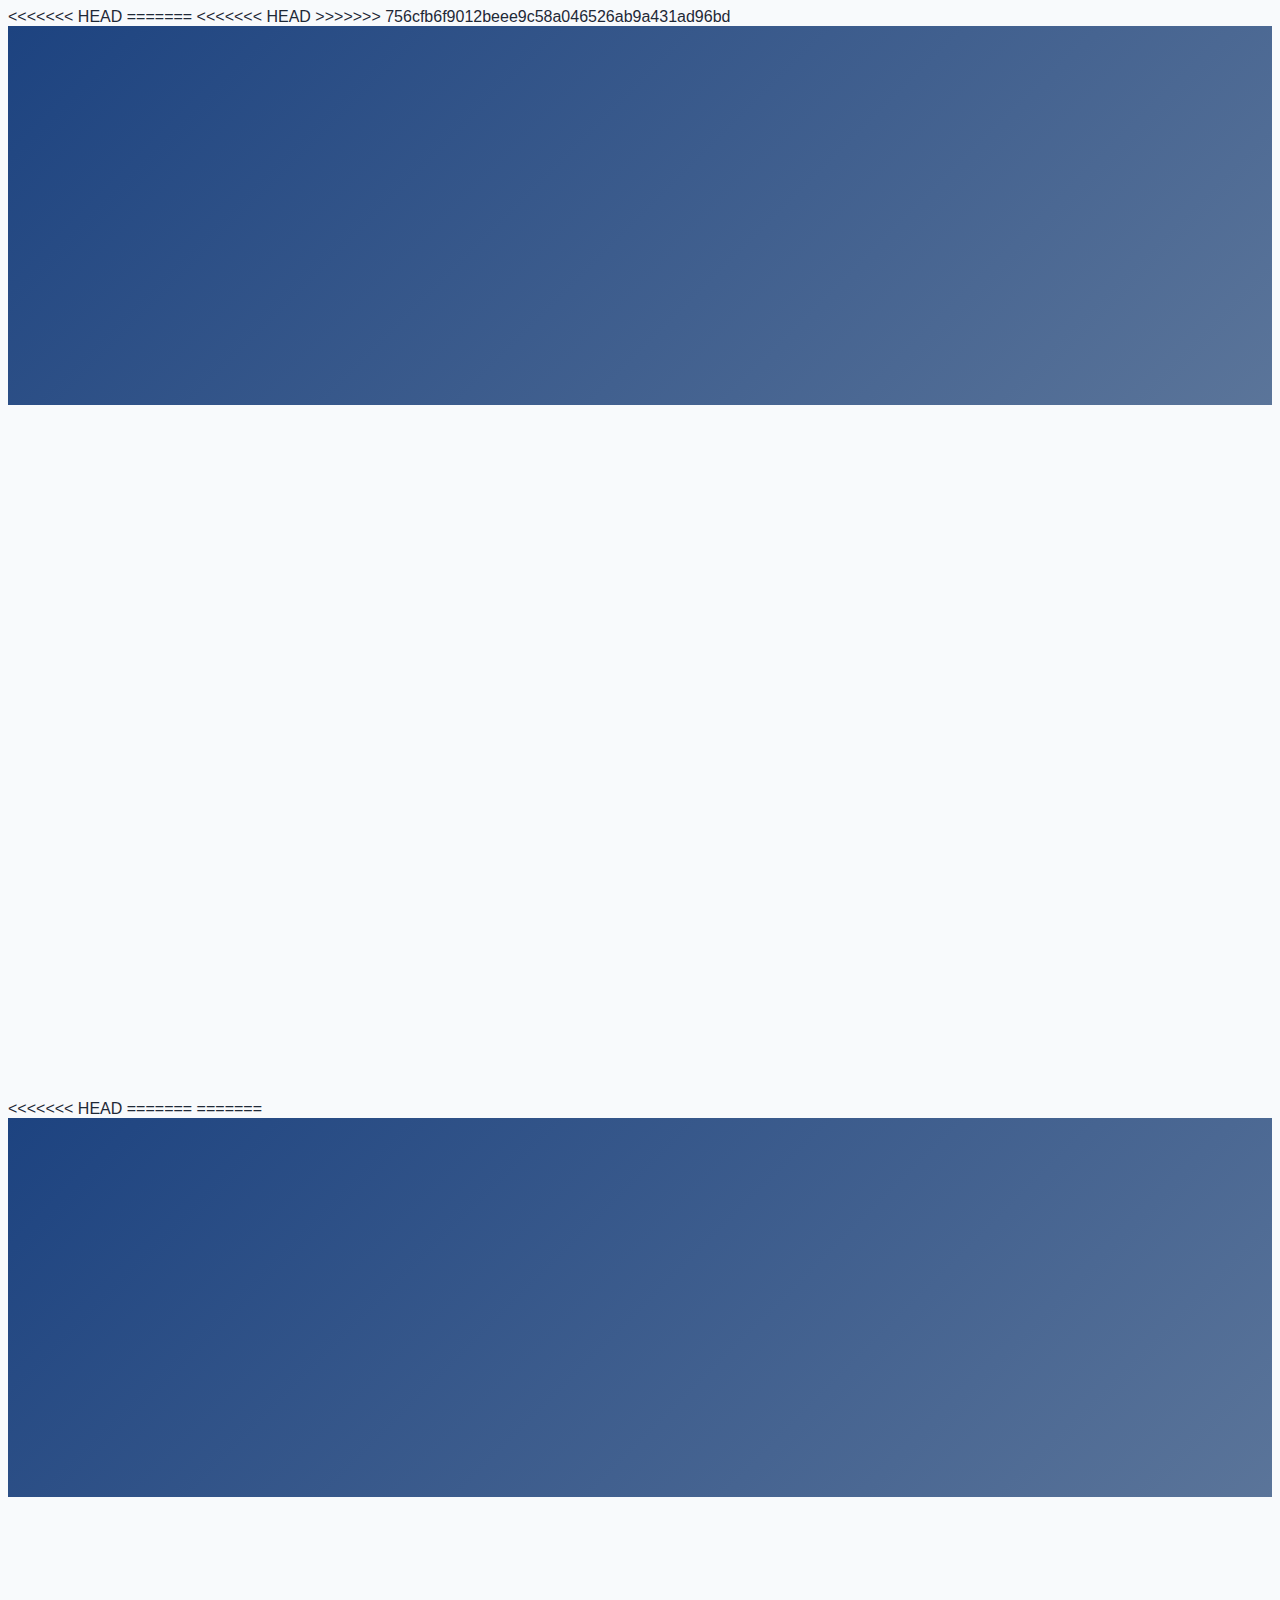
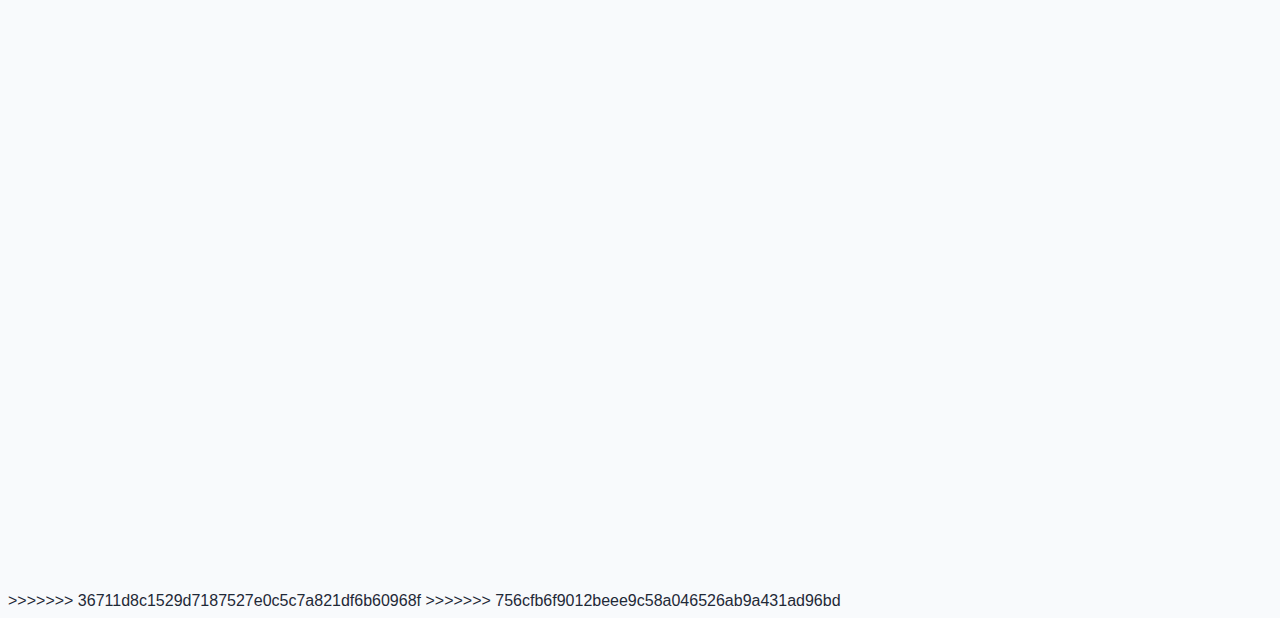
<file: contact.html>
<<<<<<< HEAD
=======
<<<<<<< HEAD
>>>>>>> 756cfb6f9012beee9c58a046526ab9a431ad96bd
<!DOCTYPE html>
<html lang="en">

<head>
  <meta charset="UTF-8">
  <meta name="viewport" content="width=device-width, initial-scale=1.0">
  <title>Mubique - Contact</title>
  <link rel="stylesheet" href="assets/css/main.css">
  <link rel="stylesheet" href="assets/css/header.css">
  <link rel="stylesheet" href="assets/css/footer.css">
  <link rel="stylesheet" href="assets/css/contact.css">
</head>

<body>


  <!-- Hero Section -->
  <section id="hero-contact">
    <div class="hero-contact-container">
      <div class="hero-contact-content">
        <h1>Get in Touch</h1>
        <p>Questions or ready to collaborate? Fill out the form below or reach us on WhatsApp directly.</p>
        <a href="#contact-form-section" class="btn btn-primary">Contact Us</a>
      </div>
  </section>

   <!-- Contact Form Section -->
    <section id="contact-form-section">
      <div class="container">
        <div class="contact-card animate-up">
          <form id="contact-form">
            <h2>Contact Us</h2>
            <div class="form-group"> <label for="name">Name</label> <input type="text" id="name" name="name"
                placeholder="Your Name" required> </div>
            <div class="form-group"> <label for="email">Email</label> <input type="email" id="email" name="email"
                placeholder="Your Email" required> </div>
            <div class="form-group"> <label for="message">Message</label> <textarea id="message" name="message"
                placeholder="Your Message" required></textarea> </div> <button type="submit"
              class="btn btn-primary">Send Message</button> <a href="https://wa.me/923307671777?text=Hello%2C%0AI%20want%20to%20know%20more%20about%20your%20services.%0AThanks!" 
   target="_blank" class="btn btn-whatsapp">
   Chat on WhatsApp
</a>
          </form>
        </div>
      
      </div>
    </section>


    <!-- Import Header & Footer -->
<<<<<<< HEAD
=======
=======
<!DOCTYPE html>
<html lang="en">

<head>
  <meta charset="UTF-8">
  <meta name="viewport" content="width=device-width, initial-scale=1.0">
  <title>Mubique - Contact</title>
  <link rel="stylesheet" href="assets/css/main.css">
  <link rel="stylesheet" href="assets/css/header.css">
  <link rel="stylesheet" href="assets/css/footer.css">
  <link rel="stylesheet" href="assets/css/contact.css">
</head>

<body>


  <!-- Hero Section -->
  <section id="hero-contact">
    <div class="hero-contact-container">
      <div class="hero-contact-content">
        <h1>Get in Touch</h1>
        <p>Questions or ready to collaborate? Fill out the form below or reach us on WhatsApp directly.</p>
        <a href="#contact-form-section" class="btn btn-primary">Contact Us</a>
      </div>
  </section>

   <!-- Contact Form Section -->
    <section id="contact-form-section">
      <div class="container">
        <div class="contact-card animate-up">
          <form id="contact-form">
            <h2>Contact Us</h2>
            <div class="form-group"> <label for="name">Name</label> <input type="text" id="name" name="name"
                placeholder="Your Name" required> </div>
            <div class="form-group"> <label for="email">Email</label> <input type="email" id="email" name="email"
                placeholder="Your Email" required> </div>
            <div class="form-group"> <label for="message">Message</label> <textarea id="message" name="message"
                placeholder="Your Message" required></textarea> </div> <button type="submit"
              class="btn btn-primary">Send Message</button> <a href="https://wa.me/923307671777?text=Hello%2C%0AI%20want%20to%20know%20more%20about%20your%20services.%0AThanks!" 
   target="_blank" class="btn btn-whatsapp">
   Chat on WhatsApp
</a>
          </form>
        </div>
      
      </div>
    </section>


    <!-- Import Header & Footer -->
>>>>>>> 36711d8c1529d7187527e0c5c7a821df6b60968f
>>>>>>> 756cfb6f9012beee9c58a046526ab9a431ad96bd
    <script src="assets/js/import-components.js"></script>
</file>
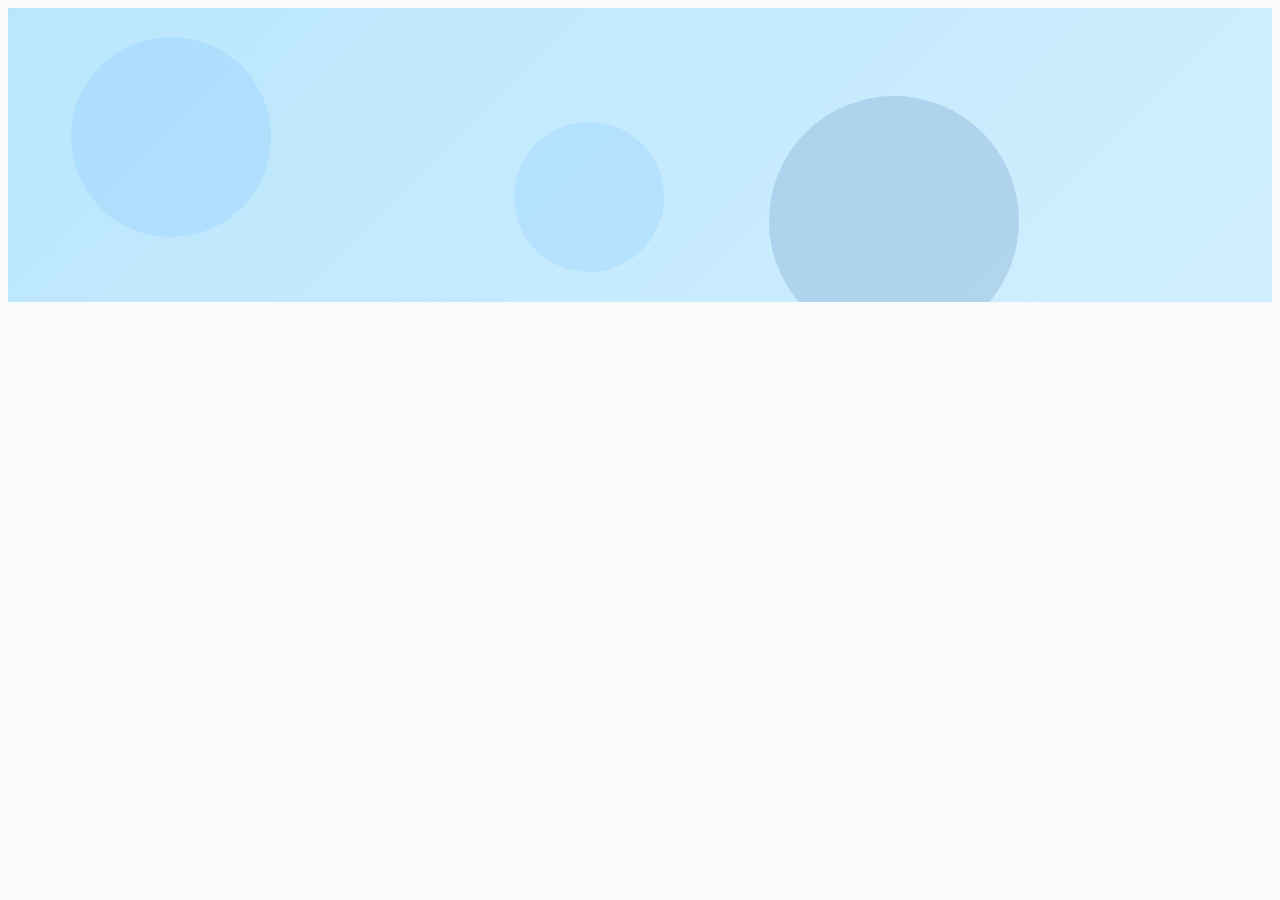
<file: events.html>
<!DOCTYPE html>
<html lang="en">
<head>
  <meta charset="UTF-8">
  <meta name="viewport" content="width=device-width, initial-scale=1.0">
  <title>Mubique - Events</title>
  <link rel="stylesheet" href="assets/css/main.css">
  <link rel="stylesheet" href="assets/css/header.css">
  <link rel="stylesheet" href="assets/css/footer.css">
  <link rel="stylesheet" href="assets/css/events.css">
</head>
<body>


 <!-- Hero Section -->
<section id="hero-events">
  <div class="hero-events-container">
    <h1 class="gradient-text animate-fade">Upcoming Events</h1>
    <p class="animate-fade delay-1">Stay updated with our latest workshops, webinars, and tech meetups.</p>

    <!-- Animated background shapes -->
    <div class="hero-shape shape1"></div>
    <div class="hero-shape shape2"></div>
    <div class="hero-shape shape3"></div>
  </div>
</section>

<!-- Events List Section -->
<section id="events-list">
  <div class="container grid">
    <div class="event-card animate-up glass-card">
      <h3>Web Development Workshop</h3>
      <p><strong>Date:</strong> 15 Dec 2025 | <strong>Location:</strong> Islamabad</p>
      <p>Hands-on workshop for modern web technologies and frameworks.</p>
      <a href="#" class="btn-primary">Register Now</a>
    </div>

    <div class="event-card animate-up glass-card delay-1">
      <h3>Digital Marketing Webinar</h3>
      <p><strong>Date:</strong> 22 Dec 2025 | <strong>Location:</strong> Online</p>
      <p>Learn latest strategies for SEO, social media, and PPC campaigns.</p>
      <a href="#" class="btn-primary">Register Now</a>
    </div>

    <div class="event-card animate-up glass-card delay-2">
      <h3>Mobile App Meetup</h3>
      <p><strong>Date:</strong> 30 Dec 2025 | <strong>Location:</strong> Lahore</p>
      <p>Networking event for mobile app developers and UI/UX designers.</p>
      <a href="#" class="btn-primary">Register Now</a>
    </div>
  </div>
</section>


  <!-- Import Header & Footer -->
<script src="assets/js/import-components.js"></script>
</file>
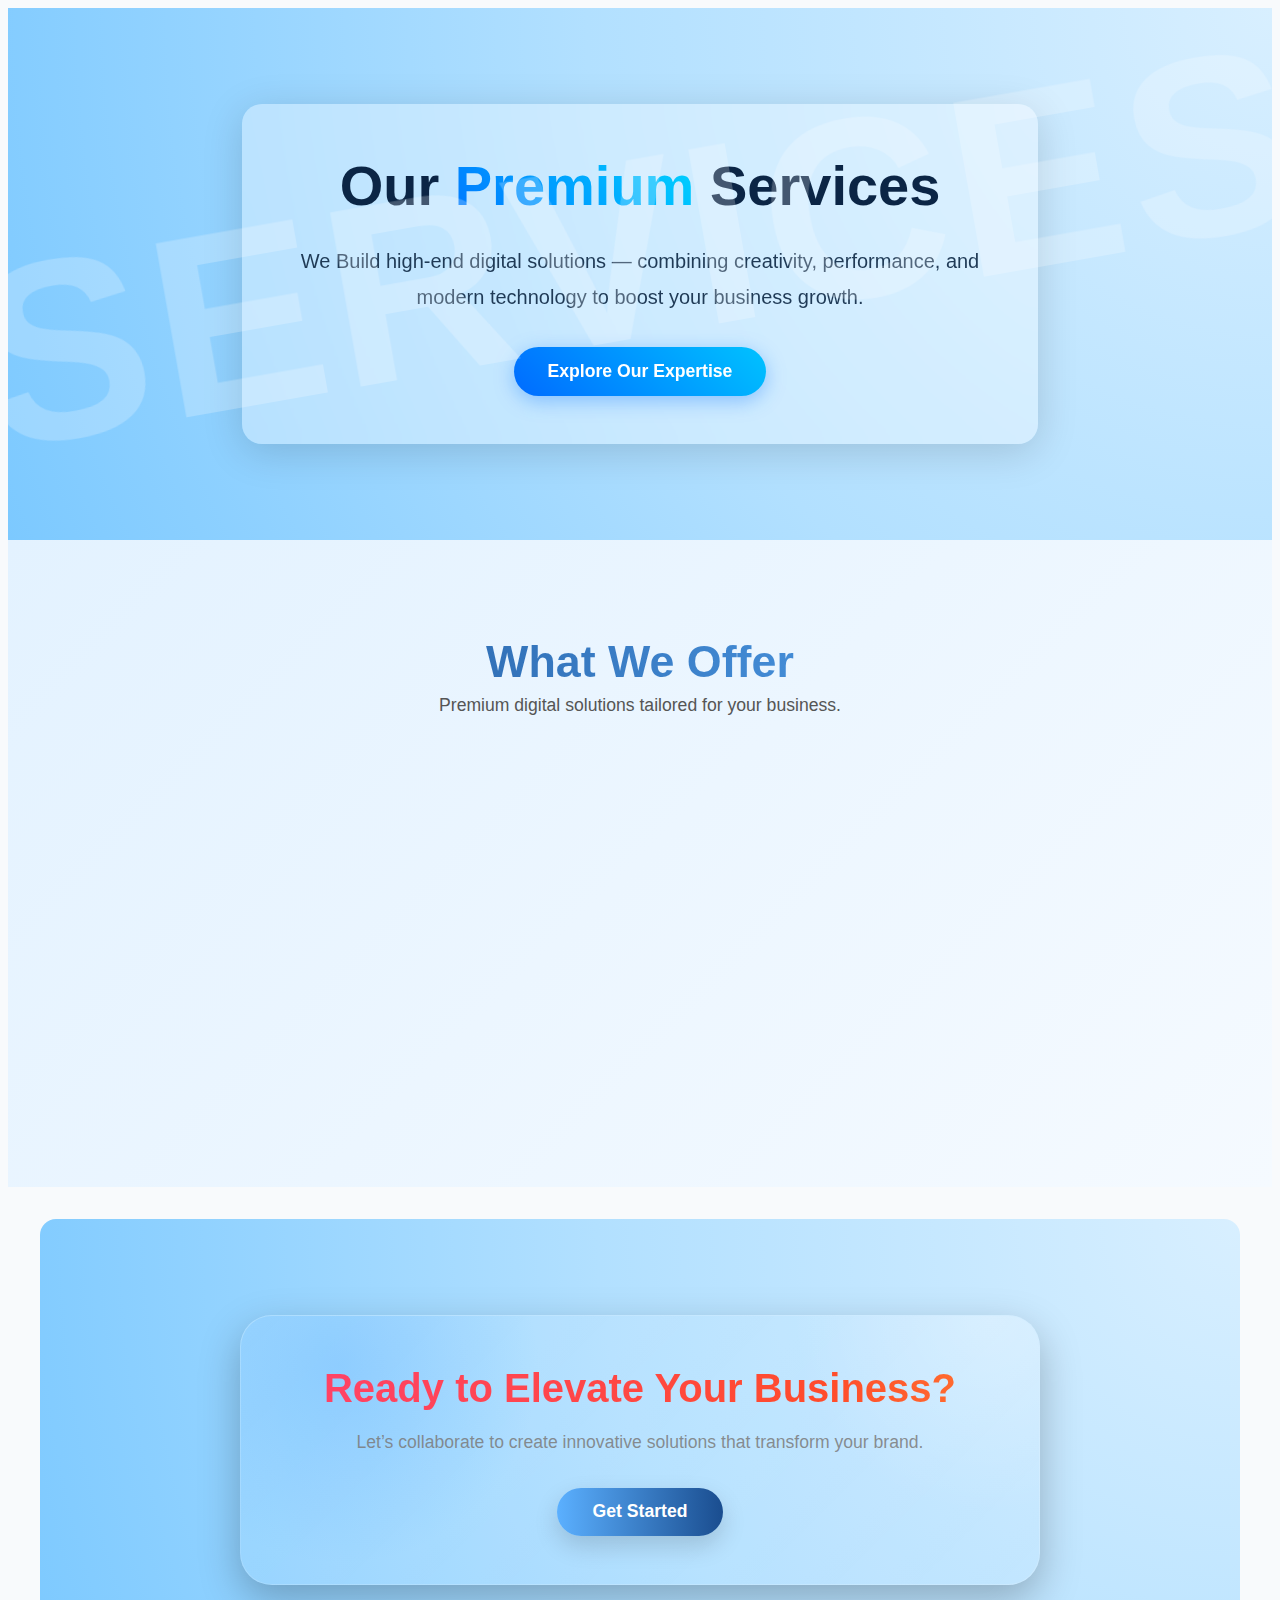
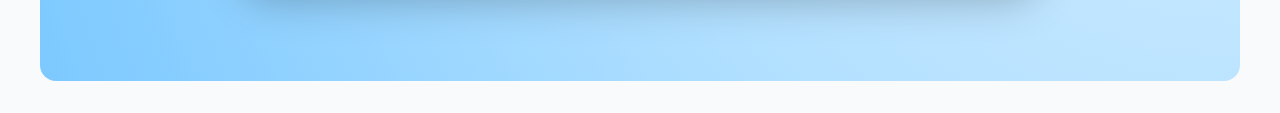
<file: services.html>
<!DOCTYPE html>
<html lang="en">
<head>
  <meta charset="UTF-8">
  <meta name="viewport" content="width=device-width, initial-scale=1.0">
  <title>Mubique - Services</title>
  <link rel="stylesheet" href="assets/css/main.css">
  <link rel="stylesheet" href="assets/css/header.css">
  <link rel="stylesheet" href="assets/css/footer.css">
  <link rel="stylesheet" href="assets/css/services.css">
  <link rel="stylesheet" href="https://cdnjs.cloudflare.com/ajax/libs/font-awesome/6.5.0/css/all.min.css">

</head>
<body>
  
  <!-- Hero Section -->
  <section id="hero-services">
  <div class="floating-background-text">SERVICES</div>

  <div class="hero-services-content">
    <h1 class="hero-title">
      Our <span>Premium</span> Services
    </h1>

    <p class="hero-subtitle">
      We Build high-end digital solutions — combining creativity, performance,
      and modern technology to boost your business growth.
    </p>

    <a href="#services" class="hero-btn">Explore Our Expertise</a>
  </div>
</section>


<!-- Next-Level Services Cards Section -->
<section id="services-cards">
  <div class="container">
    <h2 class="services-title">What We Offer</h2>
    <p class="services-subtitle">Premium digital solutions tailored for your business.</p>

    <div class="cards-grid">

      <div class="service-card pro-card">
        <div class="icon-box">
          <i class="fas fa-code"></i>
        </div>
        <h3>Web Development</h3>
        <p>High-performance, responsive websites using modern UI/UX and secure backend architecture.</p>
      </div>

      <div class="service-card pro-card delay-1">
        <div class="icon-box">
          <i class="fas fa-mobile-alt"></i>
        </div>
        <h3>Mobile App Development</h3>
        <p>Beautiful, fast, and scalable apps for Android & iOS with next-gen user experience.</p>
      </div>

      <div class="service-card pro-card delay-2">
        <div class="icon-box">
          <i class="fas fa-user-tie"></i>
        </div>
        <h3>Virtual Assistance</h3>
        <p>Professional support to manage tasks, schedule, operations & boost your productivity.</p>
      </div>

      <div class="service-card pro-card delay-3">
        <div class="icon-box">
          <i class="fas fa-bullhorn"></i>
        </div>
        <h3>Digital Marketing</h3>
        <p>Scale your brand using SEO, ads, and strategic campaigns designed for maximum ROI.</p>
      </div>

    </div>
  </div>
</section>

<!-- Advanced Services CTA Section -->
<!-- Ultra-Pro Advanced Services CTA -->
<section id="services-cta">
  <div class="cta-container animate-fade">
    <div class="cta-glass">
      <h2 class="cta-title" id="animated-title">Ready to Elevate Your Business?</h2>
      <p class="cta-subtitle">Let’s collaborate to create innovative solutions that transform your brand.</p>
      <a href="contact.html" class="btn btn-gradient">Get Started</a>
    </div>
  </div>
</section>

  

  <script src="assets/js/import-components.js"></script>
</body>
</html>
</file>
<file: assets/css/header.css>
<<<<<<< HEAD
=======
<<<<<<< HEAD
>>>>>>> 756cfb6f9012beee9c58a046526ab9a431ad96bd
#header {
  position: sticky;
  top: 0;
  width: 100%;
  background: linear-gradient(135deg,#1A4D8F,#5BB0FF);
  box-shadow: 0 5px 20px rgba(0,0,0,0.15);
  z-index: 1000;
  transition: all 0.3s ease;
  font-family: 'Poppins', sans-serif;
}
.header-container {
  max-width: 1200px;
  margin: auto;
  display: flex;
  justify-content: space-between;
  align-items: center;
  padding: 1rem 2rem;
}
.logo {
  font-size: 2rem;
  font-weight: 700;
  color: #fff;
  text-decoration: none;
  letter-spacing: 1px;
  transition: transform 0.3s;
}
.logo:hover { transform: scale(1.1); }
.nav-links {
  display: flex;
  gap: 1.8rem;
  list-style: none;
}
.nav-links li {
  position: relative;
}
.nav-links li a {
  color: #fff;
  text-decoration: none;
  font-weight: 600;
  padding: 0.5rem 0;
  transition: color 0.3s;
}
.nav-links li a:hover { color: #FFD700; }
.dropdown-menu {
  position: absolute;
  top: 100%;
  left: 0;
  background: #1A4D8F;
  display: none;
  flex-direction: column;
  min-width: 180px;
  border-radius: 5px;
  overflow: hidden;
  box-shadow: 0 5px 15px rgba(0,0,0,0.2);
}
.dropdown-menu li a {
  padding: 0.8rem 1rem;
  display: block;
  color: #fff;
  transition: background 0.3s;
}
.dropdown-menu li a:hover { background: #5BB0FF; }
.nav-links li.dropdown:hover .dropdown-menu { display: flex; }
.menu-btn {
  display: none;
  font-size: 2rem;
  background: none;
  border: none;
  color: #fff;
  cursor: pointer;
}
/* Mobile */
@media (max-width: 991px) {
  .nav-links { display: none; flex-direction: column; background: #1A4D8F; position: absolute; top: 70px; right: 0; width: 250px; padding: 1rem; border-radius:0 0 0 10px; }
  .nav-links.show { display: flex; }
  .menu-btn { display: block; }
  .dropdown-menu { position: relative; top:0; left:0; border-radius:0; }
  .nav-links li.dropdown:hover .dropdown-menu { display:none; }
}
<<<<<<< HEAD
=======
=======
#header {
  position: sticky;
  top: 0;
  width: 100%;
  background: linear-gradient(135deg,#1A4D8F,#5BB0FF);
  box-shadow: 0 5px 20px rgba(0,0,0,0.15);
  z-index: 1000;
  transition: all 0.3s ease;
  font-family: 'Poppins', sans-serif;
}
.header-container {
  max-width: 1200px;
  margin: auto;
  display: flex;
  justify-content: space-between;
  align-items: center;
  padding: 1rem 2rem;
}
.logo {
  font-size: 2rem;
  font-weight: 700;
  color: #fff;
  text-decoration: none;
  letter-spacing: 1px;
  transition: transform 0.3s;
}
.logo:hover { transform: scale(1.1); }
.nav-links {
  display: flex;
  gap: 1.8rem;
  list-style: none;
}
.nav-links li {
  position: relative;
}
.nav-links li a {
  color: #fff;
  text-decoration: none;
  font-weight: 600;
  padding: 0.5rem 0;
  transition: color 0.3s;
}
.nav-links li a:hover { color: #FFD700; }
.dropdown-menu {
  position: absolute;
  top: 100%;
  left: 0;
  background: #1A4D8F;
  display: none;
  flex-direction: column;
  min-width: 180px;
  border-radius: 5px;
  overflow: hidden;
  box-shadow: 0 5px 15px rgba(0,0,0,0.2);
}
.dropdown-menu li a {
  padding: 0.8rem 1rem;
  display: block;
  color: #fff;
  transition: background 0.3s;
}
.dropdown-menu li a:hover { background: #5BB0FF; }
.nav-links li.dropdown:hover .dropdown-menu { display: flex; }
.menu-btn {
  display: none;
  font-size: 2rem;
  background: none;
  border: none;
  color: #fff;
  cursor: pointer;
}
/* Mobile */
@media (max-width: 991px) {
  .nav-links { display: none; flex-direction: column; background: #1A4D8F; position: absolute; top: 70px; right: 0; width: 250px; padding: 1rem; border-radius:0 0 0 10px; }
  .nav-links.show { display: flex; }
  .menu-btn { display: block; }
  .dropdown-menu { position: relative; top:0; left:0; border-radius:0; }
  .nav-links li.dropdown:hover .dropdown-menu { display:none; }
}
>>>>>>> 36711d8c1529d7187527e0c5c7a821df6b60968f
>>>>>>> 756cfb6f9012beee9c58a046526ab9a431ad96bd
</file>
<file: assets/css/footer.css>
<<<<<<< HEAD
/* Footer Base */
#footer {
  background: linear-gradient(135deg, #1A4D8F, #5BB0FF);
  color: #fff;
  font-family: 'Poppins', sans-serif;
  position: relative;
  overflow: hidden;
  padding-top: 4rem;
}

/* Footer Top Section */
.footer-top {
  display: grid;
  grid-template-columns: repeat(auto-fit, minmax(250px, 1fr));
  gap: 2rem;
  max-width: 1200px;
  margin: auto;
  padding: 2rem;
  border-bottom: 1px solid rgba(255,255,255,0.2);
}

/* Footer Brand */
.footer-brand h3 {
  font-size: 2rem;
  font-weight: 700;
  margin-bottom: 1rem;
  letter-spacing: 1px;
  text-transform: uppercase;
}
.footer-brand p {
  margin-bottom: 1.5rem;
  line-height: 1.6;
  color: #e0e0e0;
}

/* Social Icons */
.socials {
  display: flex;
  gap: 0.8rem;
  justify-content: flex-start;
}
.socials a img {
  width: 45px;
  height: 45px;
  transition: transform 0.3s, filter 0.3s;
  border-radius: 50%;
  border: 2px solid #fff;
  padding: 5px;
  background: rgba(255,255,255,0.1);
}
.socials a img:hover {
  transform: scale(1.2) rotate(10deg);
  filter: drop-shadow(0 0 8px #FFD700);
}

/* Footer Links */
.footer-links h4, .footer-newsletter h4, .footer-contact h4 {
  margin-bottom: 1rem;
  font-size: 1.2rem;
  letter-spacing: 0.5px;
}
.footer-links ul {
  list-style: none;
  padding: 0;
}
.footer-links ul li a {
  text-decoration: none;
  color: #f0f0f0;
  display: block;
  margin-bottom: 0.6rem;
  transition: all 0.3s;
}
.footer-links ul li a:hover {
  color: #FFD700;
  transform: translateX(5px);
}

/* Newsletter Form */
.footer-newsletter form {
  display: flex;
  gap: 0.5rem;
  flex-wrap: wrap;
  justify-content: flex-start;
}
.footer-newsletter input {
  padding: 0.6rem 1rem;
  border-radius: 50px;
  border: none;
  flex: 1;
  outline: none;
  transition: all 0.3s;
}
.footer-newsletter input:focus {
  box-shadow: 0 0 10px #FFD700;
}
.footer-newsletter button {
  padding: 0.6rem 1.5rem;
  background: #FFD700;
  color: #1A4D8F;
  border: none;
  border-radius: 50px;
  cursor: pointer;
  font-weight: 600;
  transition: all 0.3s;
}
.footer-newsletter button:hover {
  transform: scale(1.05);
  background: #fff;
  color: #1A4D8F;
}

/* Contact */
.footer-contact p {
  margin-bottom: 0.7rem;
  color: #e0e0e0;
}

/* Footer Bottom */
.footer-bottom {
  text-align: center;
  padding: 1.5rem 2rem;
  font-size: 0.9rem;
  position: relative;
  background: rgba(0,0,0,0.1);
}

/* Back-to-top Button */
#back-to-top {
  position: absolute;
  right: 2rem;
  top: 50%;
  transform: translateY(-50%);
  background: #FFD700;
  border: none;
  color: #1A4D8F;
  width: 45px;
  height: 45px;
  border-radius: 50%;
  cursor: pointer;
  font-weight: bold;
  font-size: 1.2rem;
  transition: all 0.3s;
}
#back-to-top:hover {
  transform: translateY(-50%) scale(1.2) rotate(15deg);
  box-shadow: 0 0 15px #FFD700;
}

/* -------------------------------- */
/* Responsive Styles for Devices */
/* -------------------------------- */

/* Tablets (768px - 991px) */
@media (max-width: 991px) {
  .footer-top {
    grid-template-columns: 1fr 1fr;
    text-align: center;
    padding: 2rem 1rem;
  }
  .footer-newsletter form, .socials {
    justify-content: center;
  }
  #back-to-top {
    position: static;
    margin: 1rem auto 0 auto;
  }
}

/* Mobile (up to 767px) */
@media (max-width: 767px) {
  .footer-top {
    grid-template-columns: 1fr;
    gap: 1.5rem;
    padding: 1.5rem;
  }
  .footer-links ul li a {
    font-size: 0.95rem;
  }
  .footer-newsletter input, .footer-newsletter button {
    width: 100%;
  }
  .socials {
    justify-content: center;
  }
}

/* Small Mobile (up to 480px) */
@media (max-width: 480px) {
  .footer-brand h3 {
    font-size: 1.6rem;
  }
  .footer-links h4, .footer-newsletter h4, .footer-contact h4 {
    font-size: 1rem;
  }
  .footer-links ul li a {
    font-size: 0.9rem;
  }
  .footer-newsletter input, .footer-newsletter button {
    padding: 0.5rem;
  }
  #back-to-top {
    width: 40px;
    height: 40px;
    font-size: 1rem;
  }
}
=======
/* Footer Base */
#footer {
  background: linear-gradient(135deg, #1A4D8F, #5BB0FF);
  color: #fff;
  font-family: 'Poppins', sans-serif;
  position: relative;
  overflow: hidden;
  padding-top: 4rem;
}

/* Footer Top Section */
.footer-top {
  display: grid;
  grid-template-columns: repeat(auto-fit, minmax(250px, 1fr));
  gap: 2rem;
  max-width: 1200px;
  margin: auto;
  padding: 2rem;
  border-bottom: 1px solid rgba(255,255,255,0.2);
}

/* Footer Brand */
.footer-brand h3 {
  font-size: 2rem;
  font-weight: 700;
  margin-bottom: 1rem;
  letter-spacing: 1px;
  text-transform: uppercase;
}
.footer-brand p {
  margin-bottom: 1.5rem;
  line-height: 1.6;
  color: #e0e0e0;
}

/* Social Icons */
.socials {
  display: flex;
  gap: 0.8rem;
  justify-content: flex-start;
}
.socials a img {
  width: 45px;
  height: 45px;
  transition: transform 0.3s, filter 0.3s;
  border-radius: 50%;
  border: 2px solid #fff;
  padding: 5px;
  background: rgba(255,255,255,0.1);
}
.socials a img:hover {
  transform: scale(1.2) rotate(10deg);
  filter: drop-shadow(0 0 8px #FFD700);
}

/* Footer Links */
.footer-links h4, .footer-newsletter h4, .footer-contact h4 {
  margin-bottom: 1rem;
  font-size: 1.2rem;
  letter-spacing: 0.5px;
}
.footer-links ul {
  list-style: none;
  padding: 0;
}
.footer-links ul li a {
  text-decoration: none;
  color: #f0f0f0;
  display: block;
  margin-bottom: 0.6rem;
  transition: all 0.3s;
}
.footer-links ul li a:hover {
  color: #FFD700;
  transform: translateX(5px);
}

/* Newsletter Form */
.footer-newsletter form {
  display: flex;
  gap: 0.5rem;
  flex-wrap: wrap;
  justify-content: flex-start;
}
.footer-newsletter input {
  padding: 0.6rem 1rem;
  border-radius: 50px;
  border: none;
  flex: 1;
  outline: none;
  transition: all 0.3s;
}
.footer-newsletter input:focus {
  box-shadow: 0 0 10px #FFD700;
}
.footer-newsletter button {
  padding: 0.6rem 1.5rem;
  background: #FFD700;
  color: #1A4D8F;
  border: none;
  border-radius: 50px;
  cursor: pointer;
  font-weight: 600;
  transition: all 0.3s;
}
.footer-newsletter button:hover {
  transform: scale(1.05);
  background: #fff;
  color: #1A4D8F;
}

/* Contact */
.footer-contact p {
  margin-bottom: 0.7rem;
  color: #e0e0e0;
}

/* Footer Bottom */
.footer-bottom {
  text-align: center;
  padding: 1.5rem 2rem;
  font-size: 0.9rem;
  position: relative;
  background: rgba(0,0,0,0.1);
}

/* Back-to-top Button */
#back-to-top {
  position: absolute;
  right: 2rem;
  top: 50%;
  transform: translateY(-50%);
  background: #FFD700;
  border: none;
  color: #1A4D8F;
  width: 45px;
  height: 45px;
  border-radius: 50%;
  cursor: pointer;
  font-weight: bold;
  font-size: 1.2rem;
  transition: all 0.3s;
}
#back-to-top:hover {
  transform: translateY(-50%) scale(1.2) rotate(15deg);
  box-shadow: 0 0 15px #FFD700;
}

/* -------------------------------- */
/* Responsive Styles for Devices */
/* -------------------------------- */

/* Tablets (768px - 991px) */
@media (max-width: 991px) {
  .footer-top {
    grid-template-columns: 1fr 1fr;
    text-align: center;
    padding: 2rem 1rem;
  }
  .footer-newsletter form, .socials {
    justify-content: center;
  }
  #back-to-top {
    position: static;
    margin: 1rem auto 0 auto;
  }
}

/* Mobile (up to 767px) */
@media (max-width: 767px) {
  .footer-top {
    grid-template-columns: 1fr;
    gap: 1.5rem;
    padding: 1.5rem;
  }
  .footer-links ul li a {
    font-size: 0.95rem;
  }
  .footer-newsletter input, .footer-newsletter button {
    width: 100%;
  }
  .socials {
    justify-content: center;
  }
}

/* Small Mobile (up to 480px) */
@media (max-width: 480px) {
  .footer-brand h3 {
    font-size: 1.6rem;
  }
  .footer-links h4, .footer-newsletter h4, .footer-contact h4 {
    font-size: 1rem;
  }
  .footer-links ul li a {
    font-size: 0.9rem;
  }
  .footer-newsletter input, .footer-newsletter button {
    padding: 0.5rem;
  }
  #back-to-top {
    width: 40px;
    height: 40px;
    font-size: 1rem;
  }
}
>>>>>>> 36711d8c1529d7187527e0c5c7a821df6b60968f
</file>
<file: assets/css/contact.css>
/* Hero Contact Section */
#hero-contact {
  display: flex;
  justify-content: center;
  align-items: center;
  min-height: 35vh;
  padding: 2rem;
  position: relative;
  overflow: hidden;
  color: #ffffff;
  text-align: center;
  background: linear-gradient(135deg, #1d4380, #6f85a2, #467dd5af, #303e4a);
  background-size: 400% 400%;
  animation: gradientBG 5s ease infinite;
}

@keyframes gradientBG {
  0% {
    background-position: 0% 50%;
  }

  50% {
    background-position: 100% 50%;
  }

  100% {
    background-position: 0% 50%;
  }
}


/* Content */
.hero-contact-content h1 {
  font-size: 2.5rem;
  font-weight: 700;
  margin-bottom: 1rem;
  color: #00CFFF;
  /* cyan color */
  opacity: 0;
  transform: translateY(-20px);
  animation: slideFadeDown 1s forwards;
}

.hero-contact-content p {
  font-size: 1.1rem;
  line-height: 1.6;
  max-width: 600px;
  margin: 0 auto 1.5rem auto;
  color: rgba(255, 255, 255, 0.85);
  opacity: 0;
  transform: translateY(20px);
  animation: slideFadeUp 1s forwards 0.5s;
  /* delay */
}

.hero-contact-content .btn-primary {
  background: #5BB0FF;
  color: #0D1F3C;
  padding: 0.75rem 2rem;
  font-weight: 600;
  font-size: 1.1rem;
  border-radius: 50px;
  box-shadow: 0 5px 15px rgba(0, 0, 0, 0.2);
  transition: all 0.3s ease;
  opacity: 0;
  transform: scale(0.9);
  animation: scaleFade 0.8s forwards 1s;
}

.hero-contact-content .btn-primary:hover {
  background: #00CFFF;
  color: #ffffff;
  transform: scale(1.05);
  box-shadow: 0 10px 25px rgba(0, 0, 0, 0.3);
}

/* Animations */
@keyframes slideFadeDown {
  to {
    opacity: 1;
    transform: translateY(0);
  }
}

@keyframes slideFadeUp {
  to {
    opacity: 1;
    transform: translateY(0);
  }
}

@keyframes scaleFade {
  to {
    opacity: 1;
    transform: scale(1);
  }
}

/* Responsive */
@media (max-width: 768px) {
  #hero-contact {
    min-height: 50vh;
    padding: 1.5rem;
  }

  .hero-contact-content h1 {
    font-size: 2rem;
  }

  .hero-contact-content p {
    font-size: 1rem;
  }
}






#hero-contact h1 {
  font-size: 2.5rem;
  margin-bottom: 1rem;
}

#hero-contact p {
  font-size: 1.1rem;
  line-height: 1.8;
  max-width: 700px;
  margin: auto;
}

/* Contact Form Section */
#contact-form-section {
  display: flex;
  flex-direction: column;
  align-items: center;
  padding: 4rem 2rem;
  gap: 2rem;
}

.contact-card {
  background: white;
  padding: 2rem;
  border-radius: 1rem;
  box-shadow: 0 10px 25px rgba(0, 0, 0, 0.05);
  max-width: 500px;
  width: 100%;
}

.contact-card h2 {
  margin-bottom: 1.5rem;
  color: #1A4D8F;
}

.form-group {
  margin-bottom: 1rem;
  display: flex;
  flex-direction: column;
}

.form-group label {
  margin-bottom: 0.5rem;
  font-weight: 600;
}

.form-group input,
.form-group textarea {
  padding: 0.75rem 1rem;
  border: 1px solid #ccc;
  border-radius: 0.5rem;
  font-size: 1rem;
  transition: border 0.3s ease, box-shadow 0.3s ease;
}

.form-group input:focus,
.form-group textarea:focus {
  border-color: #1A4D8F;
  box-shadow: 0 0 10px rgba(26, 77, 143, 0.2);
  outline: none;
}

textarea {
  resize: vertical;
  min-height: 120px;
}

.btn-whatsapp {
  display: block;
  text-align: center;
  margin-top: 1rem;
  background: #25D366;
  color: white;
  padding: 0.75rem 1.5rem;
  border-radius: 0.5rem;
  font-weight: 600;
  transition: background 0.3s ease;
}

.btn-whatsapp:hover {
  background: #1ebe57;
}

/* Contact Info */
.contact-info {
  background: #f8fafc;
  padding: 2rem;
  border-radius: 1rem;
  box-shadow: 0 10px 25px rgba(0, 0, 0, 0.05);
  max-width: 400px;
  width: 100%;
}

.contact-info h3 {
  margin-bottom: 1rem;
  color: #1A4D8F;
}

.contact-info p {
  margin-bottom: 0.5rem;
  color: #374151;
}

/* Animations */
.animate-fade {
  opacity: 0;
  transform: translateY(20px);
  animation: fadeIn 1s forwards;
}

.animate-up {
  opacity: 0;
  transform: translateY(30px);
  animation: upIn 0.8s forwards;
}

.delay-1 {
  animation-delay: 0.3s;
}

@keyframes fadeIn {
  to {
    opacity: 1;
    transform: translateY(0);
  }
}

@keyframes upIn {
  to {
    opacity: 1;
    transform: translateY(0);
  }
}
</file>
<file: assets/css/events.css>
/* Hero Section */
#hero-events {
  position: relative;
  text-align: center;
  padding: 6rem 2rem;
  background: linear-gradient(135deg, #BAE6FD, #D0EFFE);
  overflow: hidden;
}
 h1 {
  font-size: 2.8rem;
  font-weight: 700;
  margin-bottom: 1rem;
  background: linear-gradient(90deg, #1A4D8F, #5BB0FF, #1A4D8F);
  -webkit-background-clip: text;
  -webkit-text-fill-color: transparent;
  animation: gradientShift 5s infinite linear;
}

#hero-events p {
  font-size: 1.2rem;
  line-height: 1.8;
  max-width: 700px;
  margin: auto;
  color: #1A4D8F;
}

/* Animated background shapes */
.hero-shape {
  position: absolute;
  border-radius: 50%;
  opacity: 0.15;
  animation: floatShapes 10s ease-in-out infinite alternate;
}
.shape1 {
  width: 200px;
  height: 200px;
  background: #5BB0FF;
  top: 10%;
  left: 5%;
}
.shape2 {
  width: 250px;
  height: 250px;
  background: #1A4D8F;
  top: 30%;
  right: 20%;
}
.shape3 {
  width: 150px;
  height: 150px;
  background: #5BB0FF;
  bottom: 10%;
  left: 40%;
}

/* Events Cards */
#events-list .grid {
  display: grid;
  grid-template-columns: repeat(auto-fit,minmax(300px,1fr));
  gap: 2.5rem;
  padding: 4rem 2rem;
}

.event-card {
  background: rgba(255, 255, 255, 0.1);
  backdrop-filter: blur(15px);
  border-radius: 1.5rem;
  padding: 2rem;
  box-shadow: 0 15px 40px rgba(0,0,0,0.25);
  border: 1px solid rgba(255,255,255,0.2);
  text-align: center;
  transition: transform 0.4s ease, box-shadow 0.4s ease;
}
.event-card:hover {
  transform: translateY(-5px) scale(1.03);
  box-shadow: 0 25px 60px rgba(0,0,0,0.35);
}

.event-card h3 {
  color: #1A4D8F;
  font-size: 1.6rem;
  margin-bottom: 0.5rem;
}
.event-card p {
  color: #434242;
  margin-bottom: 1rem;
  font-size: 1rem;
  line-height: 1.5;
}

/* Buttons */
.btn-primary {
  text-decoration: none;
  display: inline-block;
  margin-top: 0.5rem;
  padding: 0.6rem 1.5rem;
  background: linear-gradient(90deg,#1A4D8F,#5BB0FF);
  color: white;
  border-radius: 50px;
  font-weight: 600;
  transition: all 0.3s ease;
}
.btn-primary:hover {
  transform: translateY(-3px) scale(1.05);
  box-shadow: 0 15px 35px rgba(0,0,0,0.25);
}

/* Animations */
@keyframes gradientShift {
  0% { background-position:0% 50%; }
  50% { background-position:100% 50%; }
  100% { background-position:0% 50%; }
}
@keyframes floatShapes {
  0% { transform: translateY(0px) translateX(0px) rotate(0deg); }
  50% { transform: translateY(-20px) translateX(10px) rotate(45deg); }
  100% { transform: translateY(0px) translateX(0px) rotate(0deg); }
}

/* Entry animations */
.animate-fade { opacity:0; transform:translateY(20px); animation: fadeIn 1s forwards; }
.animate-up { opacity:0; transform:translateY(30px); animation: upIn 0.8s forwards; }
.delay-1 { animation-delay:0.3s; }
.delay-2 { animation-delay:0.6s; }

@keyframes fadeIn { to { opacity:1; transform:translateY(0);} }
@keyframes upIn { to { opacity:1; transform:translateY(0);} }

/* Responsive */
@media (max-width: 1024px) {
  #events-list .grid { gap: 2rem; }
}
@media (max-width: 768px) {
  #hero-events h1 { font-size: 2.5rem; }
  #hero-events p { font-size: 1.1rem; }
}
@media (max-width: 480px) {
  .event-card { padding: 1.5rem; }
  .btn-primary { font-size: 0.95rem; padding: 0.5rem 1.2rem; }
}
</file>
<file: assets/css/services.css>
/* ------------------------------ */
/*    ULTRA ADVANCED HERO SECTION */
/* ------------------------------ */

#hero-services {
  position: relative;
  padding: 6rem 2rem;
  background: radial-gradient(circle at top right, #d8efff, #b2e0ff, #7cc9ff);
  overflow: hidden;
  display: flex;
  justify-content: center;
  align-items: center;
  text-align: center;
}

/* Glassmorphism Floating Background Text */


/* Glassmorphism Floating Background Text - FIXED */
.floating-background-text {
  position: absolute;
  top: 45%;
  left: 50%;
  transform: translate(-50%, -50%) rotate(-10deg);
  font-weight: 800;
  letter-spacing: 0.4rem;
  color: rgba(255, 255, 255, 0.226);
  z-index: 20;
  white-space: nowrap;      /* Prevents breaking into new lines */
  pointer-events: none;

  /* Responsive font size using clamp() */
  font-size: clamp(4rem, 20vw, 16rem);

  animation: floatText 14s linear infinite alternate;
}

@keyframes floatText {
  0% { transform: translate(-50%, -50%) rotate(-10deg); }
  100% { transform: translate(-50%, -55%) rotate(-12deg); }
}

.hero-services-content {
  position: relative;
  z-index: 2;
  max-width: 850px;
  padding: 3rem;
  backdrop-filter: blur(15px);
  background: rgba(255, 255, 255, 0.35);
  border-radius: 20px;
  box-shadow: 0 8px 40px rgba(0, 0, 0, 0.15);
  animation: fadeIn 1.3s ease-out forwards;
}

/* Title */
.hero-title {
  font-size: 3.5rem;
  font-weight: 800;
  color: #0b2545;
  line-height: 1.2;
  animation: slideDown 1.2s ease-out;
}

.hero-title span {
  background: linear-gradient(45deg, #0077ff, #00d4ff);
  -webkit-background-clip: text;
  color: transparent;
}

/* Subtitle */
.hero-subtitle {
  margin: 1.5rem 0 2rem;
  font-size: 1.25rem;
  color: #1f3a56;
  line-height: 1.8;
  animation: fadeUp 1.5s ease-out;
}

/* Button */
.hero-btn {
  display: inline-block;
  padding: 14px 34px;
  background: linear-gradient(45deg, #006bff, #00c2ff);
  color: white;
  font-size: 1.1rem;
  font-weight: 700;
  border-radius: 50px;
  box-shadow: 0 5px 20px rgba(0, 112, 255, 0.35);
  text-decoration: none;
  transition: 0.35s ease;
  animation: popUp 1.7s ease-out;
}

.hero-btn:hover {
  transform: translateY(-5px) scale(1.05);
  box-shadow: 0 12px 35px rgba(0, 112, 255, 0.5);
}

/* Animations */
@keyframes fadeIn {
  from { opacity: 0; transform: scale(0.95); }
  to { opacity: 1; transform: scale(1); }
}

@keyframes slideDown {
  from { transform: translateY(-30px); opacity: 0; }
  to { transform: translateY(0); opacity: 1; }
}

@keyframes fadeUp {
  from { transform: translateY(30px); opacity: 0; }
  to { transform: translateY(0); opacity: 1; }
}

@keyframes popUp {
  from { transform: scale(0.8); opacity: 0; }
  to { transform: scale(1); opacity: 1; }
}

/* Responsive */
@media (max-width: 768px) {
  .floating-background-text {
    font-size: 7rem;
  }

  .hero-title {
    font-size: 2.6rem;
  }

  .hero-subtitle {
    font-size: 1.1rem;
  }
}/* Section */
#services-cards {
  padding: 6rem 2rem;
  background: linear-gradient(135deg, #e3f2ff, #f5faff);
  text-align: center;
}

.services-title {
  font-size: 2.8rem;
  font-weight: 800;
  margin-bottom: 0.5rem;
  background: linear-gradient(90deg, #1A4D8F, #5BB0FF);
  -webkit-background-clip: text;
  -webkit-text-fill-color: transparent;
}

.services-subtitle {
  color: #555;
  margin-bottom: 3rem;
  font-size: 1.1rem;
}

/* Grid */
.cards-grid {
  display: grid;
  grid-template-columns: repeat(auto-fit, minmax(260px, 1fr));
  gap: 2.5rem;
}

/* Ultra-Pro Service Card */
.pro-card {
  background: rgba(255, 255, 255, 0.65);
  backdrop-filter: blur(20px);
  border-radius: 1.5rem;
  padding: 2.5rem 1.5rem;
  box-shadow: 0 15px 40px rgba(0, 0, 0, 0.08);
  transition: all 0.35s ease;
  position: relative;
  overflow: hidden;
  animation: fadeUp 0.8s ease forwards;
  opacity: 0;
}

/* Appear with delay */
.delay-1 { animation-delay: 0.2s; }
.delay-2 { animation-delay: 0.4s; }
.delay-3 { animation-delay: 0.6s; }

/* Card Hover Glow */
.pro-card::before {
  content: "";
  position: absolute;
  top: -60%;
  left: -60%;
  width: 180%;
  height: 180%;
  background: radial-gradient(circle, rgba(91,176,255,0.25), transparent 50%);
  transform: rotate(45deg);
  transition: transform 0.6s ease, opacity 0.5s ease;
  opacity: 0;
}

.pro-card:hover::before {
  transform: rotate(0deg);
  opacity: 1;
}

/* Hover Effects */
.pro-card:hover {
  transform: translateY(-12px) scale(1.03);
  box-shadow: 0 20px 50px rgba(0, 0, 0, 0.15);
}

/* Icon Box */
.icon-box {
  width: 80px;
  height: 80px;
  margin: 0 auto 1.5rem auto;
  border-radius: 20px;
  background: linear-gradient(135deg, #1A4D8F, #5BB0FF);
  display: flex;
  justify-content: center;
  align-items: center;
  color: white;
  font-size: 2rem;
  box-shadow: 0 10px 20px rgba(26, 77, 143, 0.2);
  transition: transform 0.3s ease;
}

.pro-card:hover .icon-box {
  transform: scale(1.15) rotate(5deg);
}

/* Text */
.pro-card h3 {
  font-size: 1.4rem;
  margin-bottom: 0.8rem;
  color: #1A4D8F;
  font-weight: 700;
}

.pro-card p {
  color: #333;
  line-height: 1.7;
  font-size: 0.95rem;
}

/* Entry Animation */
@keyframes fadeUp {
  from { opacity: 0; transform: translateY(30px); }
  to { opacity: 1; transform: translateY(0); }
}


/* CTA Section */
#services-cta {
  padding: 4rem 2rem;
  background: linear-gradient(135deg,#1A4D8F,#5BB0FF);
  color: white;
  text-align: center;
  border-radius: 1rem;
  margin: 2rem;
}
#services-cta h2 {
  margin-bottom: 1rem;
}
#services-cta p {
  margin-bottom: 2rem;
}

/* CTA Section */
#services-cta {
  padding: 6rem 2rem;
  display: flex;
  justify-content: center;
  align-items: center;
  overflow: hidden;
  position: relative;
  background: radial-gradient(circle at top right, #d8efff, #b2e0ff, #7cc9ff);
 
}

.cta-container {
  max-width: 800px;
  width: 100%;
}

/* Gradient Animated CTA Box */
.cta-glass {
  background: linear-gradient(135deg, rgba(255,255,255,0.1), rgba(255,255,255,0.05));
  border-radius: 2rem;
  padding: 3rem 2rem;
  text-align: center;
  box-shadow: 0 15px 40px rgba(0,0,0,0.25);
  position: relative;
  overflow: hidden;
  animation: floatUp 1s ease forwards;
  border: 1px solid rgba(255,255,255,0.15);
}

/* Animated Gradient Background Circles */
.cta-glass::before, .cta-glass::after {
  content: '';
  position: absolute;
  width: 400px;
  height: 400px;
  border-radius: 50%;
  background: radial-gradient(circle, rgba(91,176,255,0.3), transparent 70%);
  z-index: 0;
  animation: floatCircle 6s ease-in-out infinite alternate;
}
.cta-glass::after {
  top: -200px;
  right: -150px;
  background: radial-gradient(circle, rgba(255,255,255,0.25), transparent 70%);
  animation-delay: 2s;
}
.cta-glass::before {
  top: -150px;
  left: -100px;
}

/* Animated Multi-color Title */
.cta-title {
  font-size: 2.5rem;
  font-weight: 900;
  margin-bottom: 1rem;
  background: linear-gradient(90deg,#FF416C,#FF4B2B,#FFCA3A,#4CAF50,#00CFFF);
  background-clip: text;
  -webkit-background-clip: text;
  -webkit-text-fill-color: transparent;
  animation: gradientText 5s ease infinite;
  position: relative;
  z-index: 1;
  line-height: 1.2;
}

/* Subtitle */
.cta-subtitle {
  color: rgba(123, 123, 123, 0.85);
  font-size: 1.1rem;
  margin-bottom: 2rem;
  z-index: 1;
  position: relative;
  line-height: 1.6;
}

/* Gradient Button */
.btn-gradient {
  padding: 0.85rem 2.2rem;
  font-size: 1.1rem;
  font-weight: 600;
  color: white;
  text-decoration: none;
  border-radius: 50px;
  background: linear-gradient(90deg,#5BB0FF,#1A4D8F);
  box-shadow: 0 10px 25px rgba(0,0,0,0.15);
  transition: all 0.4s ease;
  display: inline-block;
  z-index: 1;
  position: relative;
}

.btn-gradient:hover {
  transform: translateY(-5px) scale(1.05);
  box-shadow: 0 15px 35px rgba(0,0,0,0.25);
  background: linear-gradient(90deg,#1A4D8F,#5BB0FF);
}

/* Animations */
@keyframes floatCircle {
  0% { transform: translate(0,0) scale(1);}
  50% { transform: translate(20px,30px) scale(1.05);}
  100% { transform: translate(0,0) scale(1);}
}

@keyframes floatUp {
  from { opacity:0; transform: translateY(40px);}
  to { opacity:1; transform: translateY(0);}
}

/* Gradient Text Animation */
@keyframes gradientText {
  0%{background-position:0% 50%}
  50%{background-position:100% 50%}
  100%{background-position:0% 50%}
}
.cta-title {
  background-size: 300% 300%;
}

/* Responsive */
@media (max-width: 768px){
  .cta-title { font-size: 2rem; }
  .cta-subtitle { font-size: 1rem; }
  .cta-glass { padding: 2.5rem 1.5rem; }
}

@media (max-width: 480px){
  .cta-title { font-size: 1.7rem; }
  .cta-subtitle { font-size: 0.95rem; }
  .btn-gradient { font-size: 1rem; padding: 0.75rem 2rem; }
}


@keyframes fadeIn { to { opacity:1; transform:translateY(0);} }
@keyframes slideIn { to { opacity:1; transform:translateX(0);} }
@keyframes upIn { to { opacity:1; transform:translateY(0);} }
@keyframes float { 0%,100% { transform: translateY(0);} 50% { transform: translateY(-15px);} }
</file>
<file: assets/css/main.css>
<<<<<<< HEAD
=======
<<<<<<< HEAD
>>>>>>> 756cfb6f9012beee9c58a046526ab9a431ad96bd
/* Reset & Base */
*{margin:0;padding:0;box-sizing:border-box;}
body{font-family:'Poppins',sans-serif;background:#f8fafc;color:#1F2937;scroll-behavior:smooth;}
h1,h2,h3,h4,p,span{margin:0;padding:0;}
a{text-decoration:none;}

/* Gradient Text */
.gradient-text{background:linear-gradient(90deg,#1A4D8F,#5BB0FF);-webkit-background-clip:text;color:transparent;font-weight:700;}

/* Buttons */
.btn{padding:0.75rem 2rem;border-radius:0.5rem;font-weight:600;display:inline-block;transition:all 0.3s;}
.btn-primary{background:linear-gradient(90deg,#1A4D8F,#5BB0FF);color:#fff;}
.btn-primary:hover{transform:scale(1.05);box-shadow:0 12px 25px rgba(0,0,0,0.2);}

/* Section Titles */
.section-title{text-align:center;font-size:2.5rem;margin-bottom:2rem;color:#1A4D8F;}

/* Hero */
/* Hero Section */
#hero {
  position: relative;
  display: flex;
  justify-content: center;
  align-items: center;
  min-height: 100vh;
  overflow: hidden;
  background: linear-gradient(135deg, #E0F2FE, #BAE6FD);
  padding: 2rem;
}

.hero-bg {
  position: absolute;
  width: 100%;
  height: 100%;
  top:0; left:0;
  z-index: 1;
  overflow: hidden;
}

.hero-bg .particles span {
  position: absolute;
  display: block;
  width: 15px;
  height: 15px;
  background: rgba(255, 255, 255, 0.2);
  border-radius: 50%;
  animation: float 10s linear infinite;
}

/* Random particle positions */
.hero-bg .particles span:nth-child(1){top:10%; left:20%; animation-delay:0s;}
.hero-bg .particles span:nth-child(2){top:40%; left:80%; animation-delay:2s;}
.hero-bg .particles span:nth-child(3){top:70%; left:50%; animation-delay:4s;}
.hero-bg .particles span:nth-child(4){top:20%; left:60%; animation-delay:6s;}
.hero-bg .particles span:nth-child(5){top:80%; left:30%; animation-delay:8s;}
.hero-bg .particles span:nth-child(6){top:50%; left:10%; animation-delay:1s;}
.hero-bg .particles span:nth-child(7){top:30%; left:40%; animation-delay:3s;}
.hero-bg .particles span:nth-child(8){top:60%; left:70%; animation-delay:5s;}
.hero-bg .particles span:nth-child(9){top:15%; left:90%; animation-delay:7s;}
.hero-bg .particles span:nth-child(10){top:75%; left:15%; animation-delay:9s;}

@keyframes float {
  0% { transform: translateY(0px) rotate(0deg); opacity: 0.5; }
  50% { transform: translateY(-50px) rotate(180deg); opacity: 1; }
  100% { transform: translateY(0px) rotate(360deg); opacity: 0.5; }
}

/* Hero Container */
.hero-container {
  position: relative;
  z-index: 2;
  display: flex;
  flex-wrap: wrap;
  align-items: center;
  max-width: 1200px;
  margin: auto;
}

.hero-text {
  flex: 1;
  min-width: 300px;
  color: #1A4D8F;
  padding: 1rem;
  z-index: 2;
}

.hero-text h1 {
  font-size: 3rem;
  font-weight: 800;
  margin-bottom: 1rem;
}

.gradient-text {
  background: linear-gradient(90deg, #1A4D8F, #5BB0FF);
  -webkit-background-clip: text;
  color: transparent;
}

/* Gradient Animation */
.animate-gradient {
  background-size: 200% 200%;
  animation: gradientMove 5s ease infinite;
}

@keyframes gradientMove {
  0% { background-position: 0% 50%; }
  50% { background-position: 100% 50%; }
  100% { background-position: 0% 50%; }
}

.hero-para {
  font-size: 1.2rem;
  margin: 1rem 0 2rem 0;
  line-height: 1.6;
  color: #1F2937;
}

.hero-btn {
  padding: 0.75rem 2rem;
  font-weight: 600;
  border-radius: 0.5rem;
  background: linear-gradient(90deg,#1A4D8F,#5BB0FF);
  color: white;
  text-decoration: none;
  transition: transform 0.3s, box-shadow 0.3s;
}

.hero-btn:hover {
  transform: scale(1.05);
  box-shadow: 0 10px 25px rgba(0,0,0,0.3);
}

/* Hero Image */
/* Hero Section */
#hero {
  position: relative;
  min-height: 70vh;
  display: flex;
  justify-content: center;
  align-items: center;
  overflow: hidden;
  padding: 2rem;
  background: radial-gradient(circle at top left, #1A4D8F, #5BB0FF);
  clip-path: polygon(0 0, 100% 0, 100% 90%, 0 100%);
}

.hero-container {
  position: relative;
  z-index: 2;
  text-align: center;
}

.hero-content {
  display: flex;
  flex-direction: column;
  gap: 1.5rem;
  align-items: center;
}

.hero-heading {
  font-size: 3rem;
  font-weight: 900;
  background: linear-gradient(90deg, #FFD700, #FF6F61, #1A4D8F);
  -webkit-background-clip: text;
  color: transparent;
  background-size: 200% 200%;
  animation: gradientMove 5s ease infinite, floatText 4s ease-in-out infinite;
}

.hero-subtitle {
  color: rgba(255, 255, 255, 0.85);
  font-size: 1.2rem;
  line-height: 1.6;
  max-width: 700px;
  animation: fadeInUp 1.5s forwards;
}

.hero-btn {
  padding: 0.75rem 2rem;
  border-radius: 0.5rem;
  background: linear-gradient(90deg, #FFD700, #FF6F61);
  color: white;
  font-weight: 600;
  text-decoration: none;
  transition: all 0.3s ease;
  transform-style: preserve-3d;
  animation: popIn 2s ease forwards;
}
.hero-btn:hover {
  transform: translateZ(15px) scale(1.1) rotate(-2deg);
  box-shadow: 0 15px 30px rgba(0,0,0,0.3);
}

/* Animations */
@keyframes gradientMove {
  0% { background-position: 0% 50%; }
  50% { background-position: 100% 50%; }
  100% { background-position: 0% 50%; }
}
@keyframes floatText {
  0%, 100% { transform: translateY(0px); }
  50% { transform: translateY(-10px) rotateX(1deg); }
}
@keyframes fadeInUp {
  0% { opacity: 0; transform: translateY(30px); }
  100% { opacity: 1; transform: translateY(0); }
}
@keyframes popIn {
  0% { opacity: 0; transform: scale(0.8) translateY(20px); }
  100% { opacity: 1; transform: scale(1) translateY(0); }
}

/* Canvas Background */
.hero-bg canvas {
  position: absolute;
  top: 0;
  left: 0;
  width: 100%;
  height: 100%;
  z-index: 1;
}

/* Responsive */
@media(max-width:991px){
  .hero-heading { font-size: 2.5rem; }
  .hero-subtitle { font-size: 1.1rem; }
}
@media(max-width:576px){
  .hero-heading { font-size: 2rem; }
  .hero-subtitle { font-size: 1rem; }
}

/* Mubique Letters Background */
.hero-bg-letters {
  position: absolute;
  top: 0;
  left: 0;
  width: 100%;
  height: 100%;
  z-index: 0; /* behind hero content */
  overflow: hidden;
  pointer-events: none; /* allow clicks through letters */
}

.hero-bg-letters span {
  position: absolute;
  font-size: 5rem;
  font-weight: 900;
  color: rgba(240, 217, 217, 0.43); /* subtle opacity */
  animation: floatLetter linear infinite;
  will-change: transform;
}

/* Float animation with random starting positions */
.hero-bg-letters span:nth-child(1) { left: 5%; animation-duration: 12s; animation-delay: 3s; }
.hero-bg-letters span:nth-child(2) { left: 20%; animation-duration: 15s; animation-delay: 3.4s; }
.hero-bg-letters span:nth-child(3) { left: 35%; animation-duration: 10s; animation-delay: 4s; }
.hero-bg-letters span:nth-child(4) { left: 50%; animation-duration: 18s; animation-delay: 4.4s; }
.hero-bg-letters span:nth-child(5) { left: 65%; animation-duration: 14s; animation-delay: 5s; }
.hero-bg-letters span:nth-child(6) { left: 80%; animation-duration: 16s; animation-delay: 5.5s; }
.hero-bg-letters span:nth-child(7) { left: 94%; animation-duration: 13s; animation-delay: 6s; }

/* Floating effect */
@keyframes floatLetter {
  0% { transform: translateY(100vh) rotate(0deg); opacity: 0; }
  10% { opacity: 0.5; }
  50% { opacity: 01; }
  100% { transform: translateY(-10vh) rotate(360deg); opacity: 0; }
}


/* Services */
.services-grid{display:grid;grid-template-columns:repeat(auto-fit,minmax(250px,1fr));gap:2rem;padding:0 2rem;margin-bottom:4rem;}
.service-card{background:linear-gradient(145deg,#fff,#f0f0f0);padding:2rem;border-radius:1rem;text-align:center;transition:transform 0.5s,box-shadow 0.5s;box-shadow:0 10px 20px rgba(0,0,0,0.05);}
.service-card:hover{transform:translateY(-15px) rotateX(5deg) rotateY(5deg);box-shadow:0 20px 40px rgba(0,0,0,0.15);}
.service-card img{width:80px;margin-bottom:1rem;}
.icon-box {
  width: 80px;
  height: 80px;
  margin: 0 auto 1.5rem auto;
  border-radius: 20px;
  background: linear-gradient(135deg, #1A4D8F, #5BB0FF);
  display: flex;
  justify-content: center;
  align-items: center;
  color: white;
  font-size: 2rem;
  box-shadow: 0 10px 20px rgba(26, 77, 143, 0.2);
  transition: transform 0.3s ease;
}.service-card:hover .icon-box {
  transform: scale(1.15) rotate(5deg);
   box-shadow: 0px 20px 30px rgba(26, 77, 143, 0.77);
}
/* Portfolio */
/* Our Work Section */
#portfolio {
  padding: 4rem 1rem;
  max-width: 1200px;
  margin: auto;
}

.section-title {
  text-align: center;
  font-size: 2.5rem;
  margin-bottom: 3rem;
  color: #1A4D8F;
  font-weight: 700;
}

/* Portfolio Grid */
.portfolio-grid {
  display: grid;
  grid-template-columns: repeat(auto-fit, minmax(280px, 1fr));
  gap: 2rem;
}

/* Portfolio Card */
.portfolio-card {
  position: relative;
  margin: 0PX 20PX 10PX 1PX;
  overflow: hidden;
  border-radius: 1rem;
  cursor: pointer;
  transition: transform 0.5s ease, box-shadow 0.5s ease;
}

.portfolio-card img {
  width: 100%;
  height: 100%;
  object-fit: cover;
  display: block;
  transition: transform 0.5s ease;
}

.portfolio-card:hover img {
  transform: scale(1.1);
}

/* Overlay */
.portfolio-overlay {
  position: absolute;
  bottom: 0;
  width: 100%;
  padding: 1.5rem;
  background: rgba(26, 77, 143, 0.8);
  color: #fff;
  text-align: center;
  opacity: 0;
  transform: translateY(100%);
  transition: all 0.5s ease;
}

.portfolio-card:hover .portfolio-overlay {
  opacity: 1;
  transform: translateY(0);
}

.portfolio-overlay h3 {
  margin-bottom: 0.5rem;
  font-size: 1.3rem;
  font-weight: 700;
}

.portfolio-overlay p {
  font-size: 0.95rem;
  line-height: 1.4;
}

/* Responsive */
@media(max-width:991px){
  #portfolio { padding: 3rem 1rem; }
  .section-title { font-size: 2rem; margin-bottom: 2rem; }
}

@media(max-width:576px){
  .portfolio-overlay { padding: 1rem; }
  .portfolio-overlay h3 { font-size: 1.1rem; }
  .portfolio-overlay p { font-size: 0.85rem; }
}
/* Testimonial Section */
.testimonial-slider-container {
  position: relative;
  max-width: 700px;
  margin: 3rem auto 5rem auto;
  perspective: 1200px;
}

.testimonial-slider {
  position: relative;
  height: 350px;
}

.testimonial-card {
  position: absolute;
  top: 0;
  left: 0;
  width: 100%;
  background: #fff;
  border-radius: 1rem;
  box-shadow: 0 10px 25px rgba(0,0,0,0.1);
  text-align: center;
  padding: 2rem;
  opacity: 0;
  transform: rotateY(90deg);
  transform-style: preserve-3d;
  backface-visibility: hidden;
  transition: transform 1.5s ease, opacity 1.5s ease;
}

.testimonial-card.active {
  opacity: 1;
  transform: rotateY(0deg);
  z-index: 2;
}

.testimonial-card img {
  width: 90px;
  height: 90px;
  border-radius: 50%;
  object-fit: cover;
  margin-bottom: 1rem;
  border: 3px solid #0077ff;
}

/* Navigation Arrows Always Visible */
.testimonial-prev,
.testimonial-next {
  position: absolute;
  top: 34%;
  transform: translateY(-50%);
  background: #0077ff;
  color: #fff;
  border: none;
  border-radius: 50%;
  width: 45px;
  height: 45px;
  cursor: pointer;
  display: flex;
  align-items: center;
  justify-content: center;
  z-index: 10;
  transition: 0.25s ease;
}
.testimonial-prev:hover,
.testimonial-next:hover {
  background: #5BB0FF;
  transform: translateY(-50%) scale(1.1);
}
.testimonial-prev { left: -20px; }
.testimonial-next { right: -20px; }

/* Pagination */
.testimonial-pagination {
  text-align: center;
  margin-top: 1rem;
}
.testimonial-pagination span {
  display: inline-block;
  width: 12px;
  height: 12px;
  margin: 0 4px;
  background: #bbb;
  border-radius: 50%;
  cursor: pointer;
  transition: 0.3s;
}
.testimonial-pagination span.active {
  background: #0077ff;
}



/* Responsive */
@media(max-width:991px){#hero{flex-direction:column;padding:4rem 1rem;}.hero-image{margin-top:2rem;}}
@media(max-width:767px){.services-grid{grid-template-columns:1fr;}.portfolio-slider{justify-content:center;}}
@media(max-width:480px){.section-title{font-size:2rem;}.btn{padding:0.6rem 1.5rem;}}
<<<<<<< HEAD
=======
=======
/* Reset & Base */
*{margin:0;padding:0;box-sizing:border-box;}
body{font-family:'Poppins',sans-serif;background:#f8fafc;color:#1F2937;scroll-behavior:smooth;}
h1,h2,h3,h4,p,span{margin:0;padding:0;}
a{text-decoration:none;}

/* Gradient Text */
.gradient-text{background:linear-gradient(90deg,#1A4D8F,#5BB0FF);-webkit-background-clip:text;color:transparent;font-weight:700;}

/* Buttons */
.btn{padding:0.75rem 2rem;border-radius:0.5rem;font-weight:600;display:inline-block;transition:all 0.3s;}
.btn-primary{background:linear-gradient(90deg,#1A4D8F,#5BB0FF);color:#fff;}
.btn-primary:hover{transform:scale(1.05);box-shadow:0 12px 25px rgba(0,0,0,0.2);}

/* Section Titles */
.section-title{text-align:center;font-size:2.5rem;margin-bottom:2rem;color:#1A4D8F;}

/* Hero */
/* Hero Section */
#hero {
  position: relative;
  display: flex;
  justify-content: center;
  align-items: center;
  min-height: 100vh;
  overflow: hidden;
  background: linear-gradient(135deg, #E0F2FE, #BAE6FD);
  padding: 2rem;
}

.hero-bg {
  position: absolute;
  width: 100%;
  height: 100%;
  top:0; left:0;
  z-index: 1;
  overflow: hidden;
}

.hero-bg .particles span {
  position: absolute;
  display: block;
  width: 15px;
  height: 15px;
  background: rgba(255, 255, 255, 0.2);
  border-radius: 50%;
  animation: float 10s linear infinite;
}

/* Random particle positions */
.hero-bg .particles span:nth-child(1){top:10%; left:20%; animation-delay:0s;}
.hero-bg .particles span:nth-child(2){top:40%; left:80%; animation-delay:2s;}
.hero-bg .particles span:nth-child(3){top:70%; left:50%; animation-delay:4s;}
.hero-bg .particles span:nth-child(4){top:20%; left:60%; animation-delay:6s;}
.hero-bg .particles span:nth-child(5){top:80%; left:30%; animation-delay:8s;}
.hero-bg .particles span:nth-child(6){top:50%; left:10%; animation-delay:1s;}
.hero-bg .particles span:nth-child(7){top:30%; left:40%; animation-delay:3s;}
.hero-bg .particles span:nth-child(8){top:60%; left:70%; animation-delay:5s;}
.hero-bg .particles span:nth-child(9){top:15%; left:90%; animation-delay:7s;}
.hero-bg .particles span:nth-child(10){top:75%; left:15%; animation-delay:9s;}

@keyframes float {
  0% { transform: translateY(0px) rotate(0deg); opacity: 0.5; }
  50% { transform: translateY(-50px) rotate(180deg); opacity: 1; }
  100% { transform: translateY(0px) rotate(360deg); opacity: 0.5; }
}

/* Hero Container */
.hero-container {
  position: relative;
  z-index: 2;
  display: flex;
  flex-wrap: wrap;
  align-items: center;
  max-width: 1200px;
  margin: auto;
}

.hero-text {
  flex: 1;
  min-width: 300px;
  color: #1A4D8F;
  padding: 1rem;
  z-index: 2;
}

.hero-text h1 {
  font-size: 3rem;
  font-weight: 800;
  margin-bottom: 1rem;
}

.gradient-text {
  background: linear-gradient(90deg, #1A4D8F, #5BB0FF);
  -webkit-background-clip: text;
  color: transparent;
}

/* Gradient Animation */
.animate-gradient {
  background-size: 200% 200%;
  animation: gradientMove 5s ease infinite;
}

@keyframes gradientMove {
  0% { background-position: 0% 50%; }
  50% { background-position: 100% 50%; }
  100% { background-position: 0% 50%; }
}

.hero-para {
  font-size: 1.2rem;
  margin: 1rem 0 2rem 0;
  line-height: 1.6;
  color: #1F2937;
}

.hero-btn {
  padding: 0.75rem 2rem;
  font-weight: 600;
  border-radius: 0.5rem;
  background: linear-gradient(90deg,#1A4D8F,#5BB0FF);
  color: white;
  text-decoration: none;
  transition: transform 0.3s, box-shadow 0.3s;
}

.hero-btn:hover {
  transform: scale(1.05);
  box-shadow: 0 10px 25px rgba(0,0,0,0.3);
}

/* Hero Image */
/* Hero Section */
#hero {
  position: relative;
  min-height: 70vh;
  display: flex;
  justify-content: center;
  align-items: center;
  overflow: hidden;
  padding: 2rem;
  background: radial-gradient(circle at top left, #1A4D8F, #5BB0FF);
  clip-path: polygon(0 0, 100% 0, 100% 90%, 0 100%);
}

.hero-container {
  position: relative;
  z-index: 2;
  text-align: center;
}

.hero-content {
  display: flex;
  flex-direction: column;
  gap: 1.5rem;
  align-items: center;
}

.hero-heading {
  font-size: 3rem;
  font-weight: 900;
  background: linear-gradient(90deg, #FFD700, #FF6F61, #1A4D8F);
  -webkit-background-clip: text;
  color: transparent;
  background-size: 200% 200%;
  animation: gradientMove 5s ease infinite, floatText 4s ease-in-out infinite;
}

.hero-subtitle {
  color: rgba(255, 255, 255, 0.85);
  font-size: 1.2rem;
  line-height: 1.6;
  max-width: 700px;
  animation: fadeInUp 1.5s forwards;
}

.hero-btn {
  padding: 0.75rem 2rem;
  border-radius: 0.5rem;
  background: linear-gradient(90deg, #FFD700, #FF6F61);
  color: white;
  font-weight: 600;
  text-decoration: none;
  transition: all 0.3s ease;
  transform-style: preserve-3d;
  animation: popIn 2s ease forwards;
}
.hero-btn:hover {
  transform: translateZ(15px) scale(1.1) rotate(-2deg);
  box-shadow: 0 15px 30px rgba(0,0,0,0.3);
}

/* Animations */
@keyframes gradientMove {
  0% { background-position: 0% 50%; }
  50% { background-position: 100% 50%; }
  100% { background-position: 0% 50%; }
}
@keyframes floatText {
  0%, 100% { transform: translateY(0px); }
  50% { transform: translateY(-10px) rotateX(1deg); }
}
@keyframes fadeInUp {
  0% { opacity: 0; transform: translateY(30px); }
  100% { opacity: 1; transform: translateY(0); }
}
@keyframes popIn {
  0% { opacity: 0; transform: scale(0.8) translateY(20px); }
  100% { opacity: 1; transform: scale(1) translateY(0); }
}

/* Canvas Background */
.hero-bg canvas {
  position: absolute;
  top: 0;
  left: 0;
  width: 100%;
  height: 100%;
  z-index: 1;
}

/* Responsive */
@media(max-width:991px){
  .hero-heading { font-size: 2.5rem; }
  .hero-subtitle { font-size: 1.1rem; }
}
@media(max-width:576px){
  .hero-heading { font-size: 2rem; }
  .hero-subtitle { font-size: 1rem; }
}

/* Mubique Letters Background */
.hero-bg-letters {
  position: absolute;
  top: 0;
  left: 0;
  width: 100%;
  height: 100%;
  z-index: 0; /* behind hero content */
  overflow: hidden;
  pointer-events: none; /* allow clicks through letters */
}

.hero-bg-letters span {
  position: absolute;
  font-size: 5rem;
  font-weight: 900;
  color: rgba(240, 217, 217, 0.43); /* subtle opacity */
  animation: floatLetter linear infinite;
  will-change: transform;
}

/* Float animation with random starting positions */
.hero-bg-letters span:nth-child(1) { left: 5%; animation-duration: 12s; animation-delay: 3s; }
.hero-bg-letters span:nth-child(2) { left: 20%; animation-duration: 15s; animation-delay: 3.4s; }
.hero-bg-letters span:nth-child(3) { left: 35%; animation-duration: 10s; animation-delay: 4s; }
.hero-bg-letters span:nth-child(4) { left: 50%; animation-duration: 18s; animation-delay: 4.4s; }
.hero-bg-letters span:nth-child(5) { left: 65%; animation-duration: 14s; animation-delay: 5s; }
.hero-bg-letters span:nth-child(6) { left: 80%; animation-duration: 16s; animation-delay: 5.5s; }
.hero-bg-letters span:nth-child(7) { left: 94%; animation-duration: 13s; animation-delay: 6s; }

/* Floating effect */
@keyframes floatLetter {
  0% { transform: translateY(100vh) rotate(0deg); opacity: 0; }
  10% { opacity: 0.5; }
  50% { opacity: 01; }
  100% { transform: translateY(-10vh) rotate(360deg); opacity: 0; }
}


/* Services */
.services-grid{display:grid;grid-template-columns:repeat(auto-fit,minmax(250px,1fr));gap:2rem;padding:0 2rem;margin-bottom:4rem;}
.service-card{background:linear-gradient(145deg,#fff,#f0f0f0);padding:2rem;border-radius:1rem;text-align:center;transition:transform 0.5s,box-shadow 0.5s;box-shadow:0 10px 20px rgba(0,0,0,0.05);}
.service-card:hover{transform:translateY(-15px) rotateX(5deg) rotateY(5deg);box-shadow:0 20px 40px rgba(0,0,0,0.15);}
.service-card img{width:80px;margin-bottom:1rem;}
.icon-box {
  width: 80px;
  height: 80px;
  margin: 0 auto 1.5rem auto;
  border-radius: 20px;
  background: linear-gradient(135deg, #1A4D8F, #5BB0FF);
  display: flex;
  justify-content: center;
  align-items: center;
  color: white;
  font-size: 2rem;
  box-shadow: 0 10px 20px rgba(26, 77, 143, 0.2);
  transition: transform 0.3s ease;
}.service-card:hover .icon-box {
  transform: scale(1.15) rotate(5deg);
   box-shadow: 0px 20px 30px rgba(26, 77, 143, 0.77);
}
/* Portfolio */
/* Our Work Section */
#portfolio {
  padding: 4rem 1rem;
  max-width: 1200px;
  margin: auto;
}

.section-title {
  text-align: center;
  font-size: 2.5rem;
  margin-bottom: 3rem;
  color: #1A4D8F;
  font-weight: 700;
}

/* Portfolio Grid */
.portfolio-grid {
  display: grid;
  grid-template-columns: repeat(auto-fit, minmax(280px, 1fr));
  gap: 2rem;
}

/* Portfolio Card */
.portfolio-card {
  position: relative;
  margin: 0PX 20PX 10PX 1PX;
  overflow: hidden;
  border-radius: 1rem;
  cursor: pointer;
  transition: transform 0.5s ease, box-shadow 0.5s ease;
}

.portfolio-card img {
  width: 100%;
  height: 100%;
  object-fit: cover;
  display: block;
  transition: transform 0.5s ease;
}

.portfolio-card:hover img {
  transform: scale(1.1);
}

/* Overlay */
.portfolio-overlay {
  position: absolute;
  bottom: 0;
  width: 100%;
  padding: 1.5rem;
  background: rgba(26, 77, 143, 0.8);
  color: #fff;
  text-align: center;
  opacity: 0;
  transform: translateY(100%);
  transition: all 0.5s ease;
}

.portfolio-card:hover .portfolio-overlay {
  opacity: 1;
  transform: translateY(0);
}

.portfolio-overlay h3 {
  margin-bottom: 0.5rem;
  font-size: 1.3rem;
  font-weight: 700;
}

.portfolio-overlay p {
  font-size: 0.95rem;
  line-height: 1.4;
}

/* Responsive */
@media(max-width:991px){
  #portfolio { padding: 3rem 1rem; }
  .section-title { font-size: 2rem; margin-bottom: 2rem; }
}

@media(max-width:576px){
  .portfolio-overlay { padding: 1rem; }
  .portfolio-overlay h3 { font-size: 1.1rem; }
  .portfolio-overlay p { font-size: 0.85rem; }
}
/* Testimonial Section */
.testimonial-slider-container {
  position: relative;
  max-width: 700px;
  margin: 3rem auto 5rem auto;
  perspective: 1200px;
}

.testimonial-slider {
  position: relative;
  height: 350px;
}

.testimonial-card {
  position: absolute;
  top: 0;
  left: 0;
  width: 100%;
  background: #fff;
  border-radius: 1rem;
  box-shadow: 0 10px 25px rgba(0,0,0,0.1);
  text-align: center;
  padding: 2rem;
  opacity: 0;
  transform: rotateY(90deg);
  transform-style: preserve-3d;
  backface-visibility: hidden;
  transition: transform 1.5s ease, opacity 1.5s ease;
}

.testimonial-card.active {
  opacity: 1;
  transform: rotateY(0deg);
  z-index: 2;
}

.testimonial-card img {
  width: 90px;
  height: 90px;
  border-radius: 50%;
  object-fit: cover;
  margin-bottom: 1rem;
  border: 3px solid #0077ff;
}

/* Navigation Arrows Always Visible */
.testimonial-prev,
.testimonial-next {
  position: absolute;
  top: 34%;
  transform: translateY(-50%);
  background: #0077ff;
  color: #fff;
  border: none;
  border-radius: 50%;
  width: 45px;
  height: 45px;
  cursor: pointer;
  display: flex;
  align-items: center;
  justify-content: center;
  z-index: 10;
  transition: 0.25s ease;
}
.testimonial-prev:hover,
.testimonial-next:hover {
  background: #5BB0FF;
  transform: translateY(-50%) scale(1.1);
}
.testimonial-prev { left: -20px; }
.testimonial-next { right: -20px; }

/* Pagination */
.testimonial-pagination {
  text-align: center;
  margin-top: 1rem;
}
.testimonial-pagination span {
  display: inline-block;
  width: 12px;
  height: 12px;
  margin: 0 4px;
  background: #bbb;
  border-radius: 50%;
  cursor: pointer;
  transition: 0.3s;
}
.testimonial-pagination span.active {
  background: #0077ff;
}



/* Responsive */
@media(max-width:991px){#hero{flex-direction:column;padding:4rem 1rem;}.hero-image{margin-top:2rem;}}
@media(max-width:767px){.services-grid{grid-template-columns:1fr;}.portfolio-slider{justify-content:center;}}
@media(max-width:480px){.section-title{font-size:2rem;}.btn{padding:0.6rem 1.5rem;}}
>>>>>>> 36711d8c1529d7187527e0c5c7a821df6b60968f
>>>>>>> 756cfb6f9012beee9c58a046526ab9a431ad96bd
</file>
